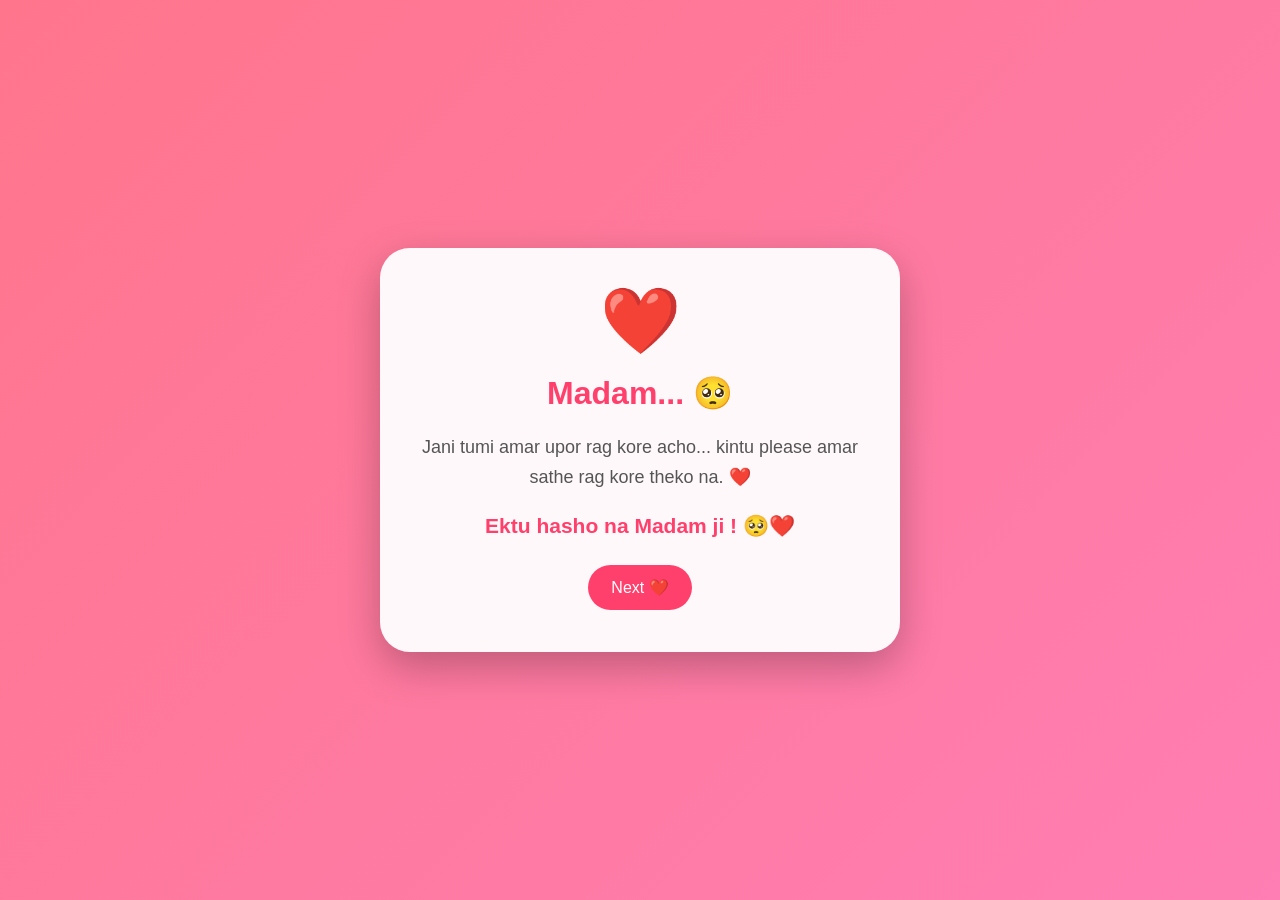
<file: index.html>
<!DOCTYPE html>
<html lang="bn">
<head>
<meta charset="UTF-8">
<meta name="viewport" content="width=device-width, initial-scale=1.0">
<title>Madam ❤️</title>
<link rel="stylesheet" href="style.css">
</head>

<body>
<div class="page">
    <div class="heart">❤️</div>

    <h1>Madam... 🥺</h1>

    <p>
        Jani tumi amar upor rag kore acho...
        kintu please amar sathe rag kore theko na. ❤️
    </p>

    <p class="big">Ektu hasho na Madam ji ! 🥺❤️</p>

    <a href="page2.html" class="btn">Next ❤️</a>
</div>

<script>
function hearts(){
    const h=document.createElement("span");
    h.innerHTML="❤️";
    h.className="floating";
    h.style.left=Math.random()*100+"%";
    h.style.animationDuration=3+Math.random()*4+"s";
    document.body.appendChild(h);
    setTimeout(()=>h.remove(),7000);
}
setInterval(hearts,500);
</script>
</body>
</html>
</file>
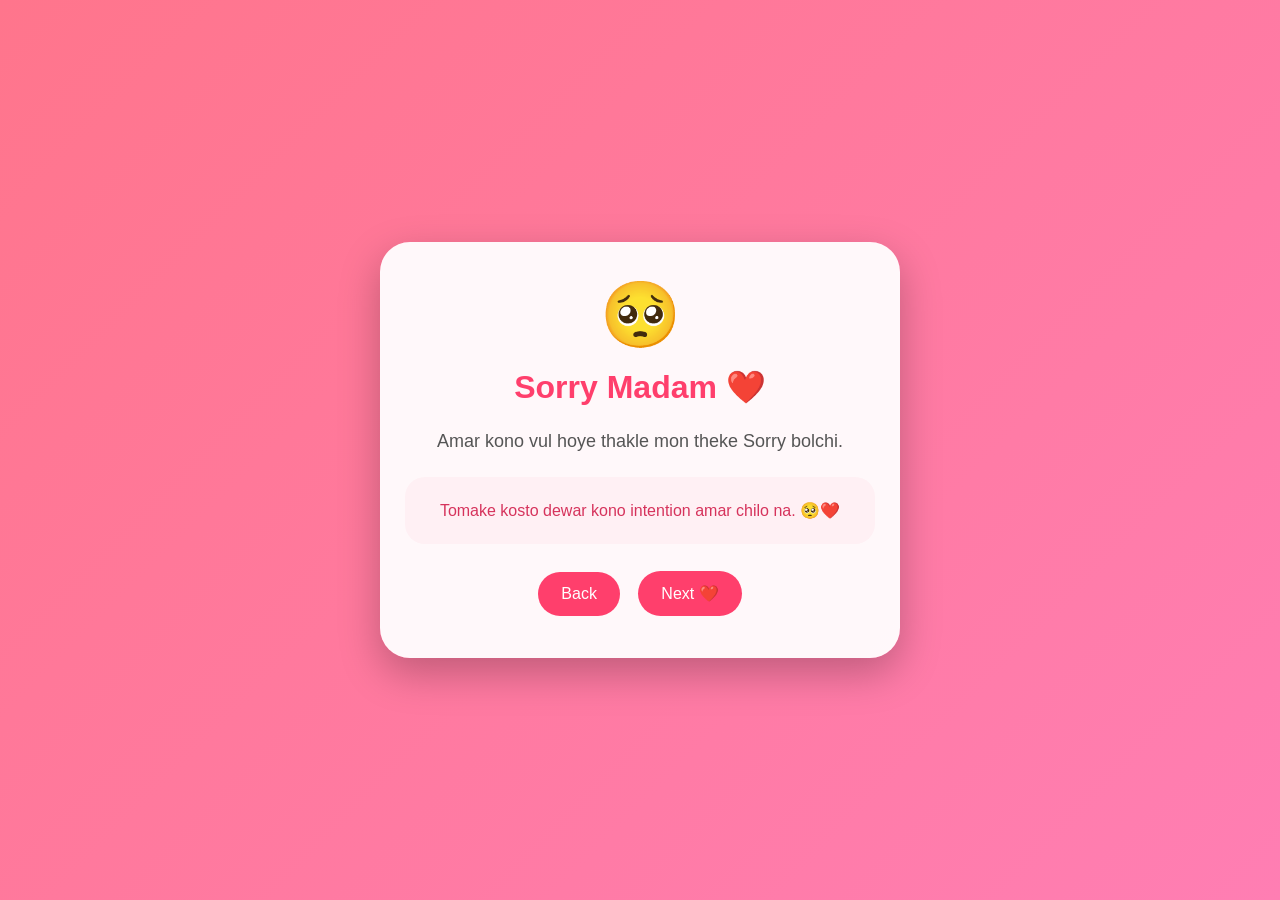
<file: page2.html>
<!DOCTYPE html>
<html lang="bn">
<head>
<meta charset="UTF-8">
<meta name="viewport" content="width=device-width, initial-scale=1.0">
<title>Sorry Madam 🥺</title>
<link rel="stylesheet" href="style.css">
</head>

<body>
<div class="page">
    <div class="heart">🥺</div>

    <h1>Sorry Madam ❤️</h1>

    <p>
        Amar kono vul hoye thakle
        mon theke Sorry bolchi.
    </p>

    <div class="box">
        Tomake kosto dewar kono intention
        amar chilo na. 🥺❤️
    </div>

    <a href="index.html" class="btn">Back</a>
    <a href="page3.html" class="btn">Next ❤️</a>
</div>
</body>
</html>
</file>
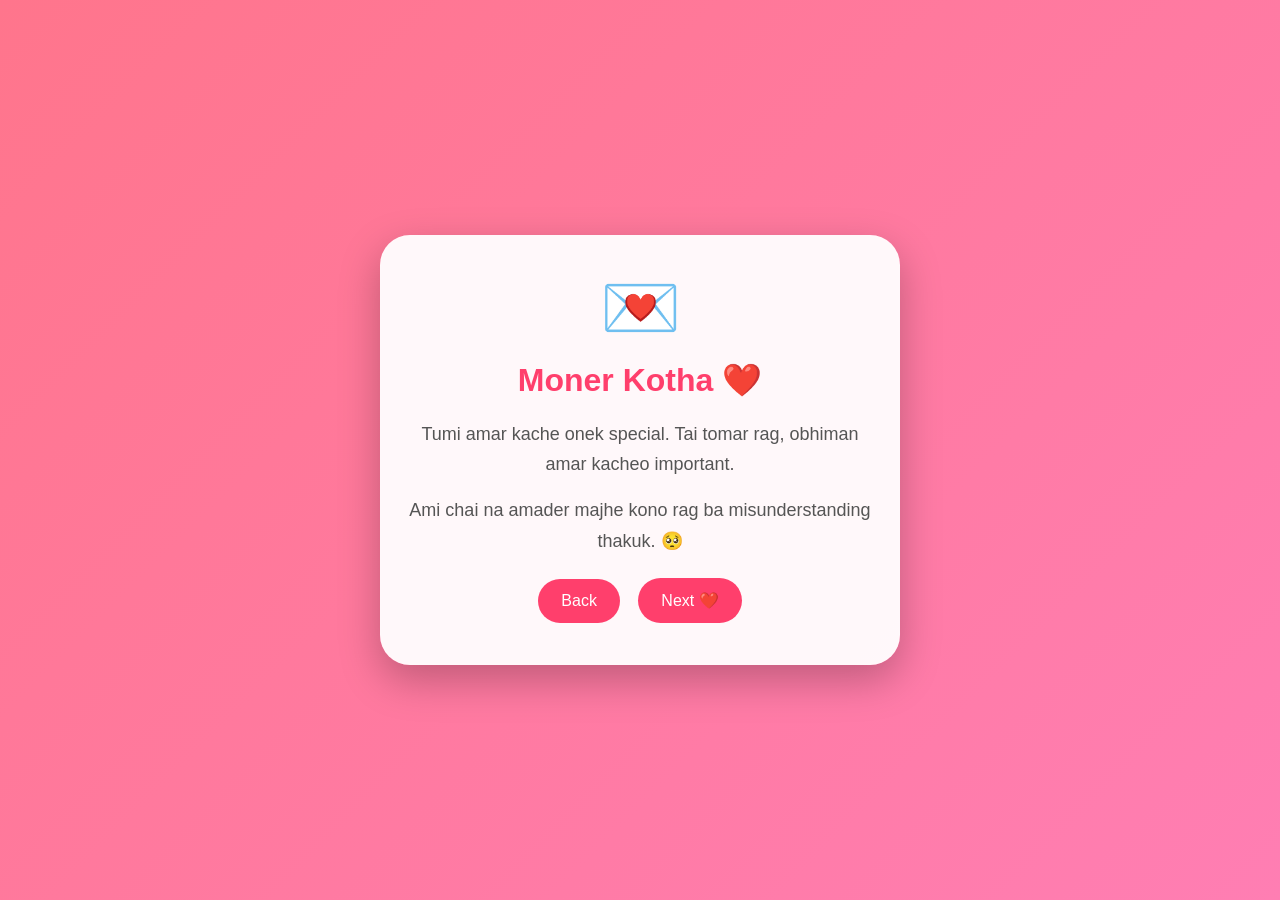
<file: page3.html>
<!DOCTYPE html>
<html lang="bn">
<head>
<meta charset="UTF-8">
<meta name="viewport" content="width=device-width, initial-scale=1.0">
<title>Moner Kotha 💌</title>
<link rel="stylesheet" href="style.css">
</head>

<body>
<div class="page">
    <div class="heart">💌</div>

    <h1>Moner Kotha ❤️</h1>

    <p>
        Tumi amar kache onek special.
        Tai tomar rag, obhiman amar kacheo important.
    </p>

    <p>
        Ami chai na amader majhe kono rag
        ba misunderstanding thakuk. 🥺
    </p>

    <a href="page2.html" class="btn">Back</a>
    <a href="page4.html" class="btn">Next ❤️</a>
</div>
</body>
</html>
</file>
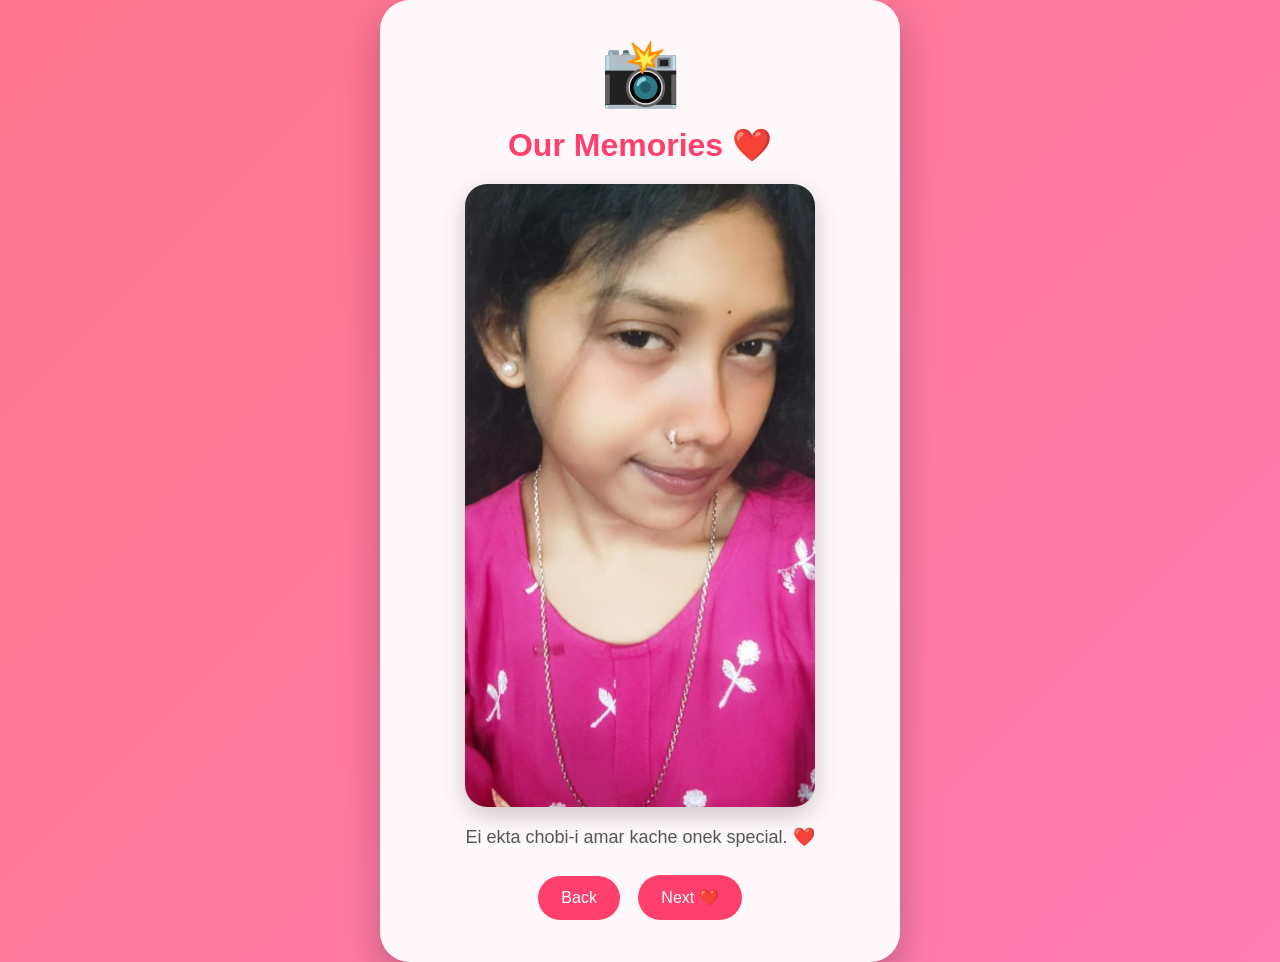
<file: page4.html>
<!DOCTYPE html>
<html lang="bn">
<head>
<meta charset="UTF-8">
<meta name="viewport" content="width=device-width, initial-scale=1.0">
<title>Our Photos ❤️</title>
<link rel="stylesheet" href="style.css">
</head>

<body>
<div class="page">

    <div class="heart">📸</div>

    <h1>Our Memories ❤️</h1>

  <div class="photo-box">
    <img src="photo.jpg" alt="Our Special Memory">
  </div>
      
      
    </>

    <p>Ei ekta chobi-i amar kache onek special. ❤️</p>

    <a href="page3.html" class="btn">Back</a>
    <a href="page5.html" class="btn">Next ❤️</a>

</div>
</body>
</html
</file>
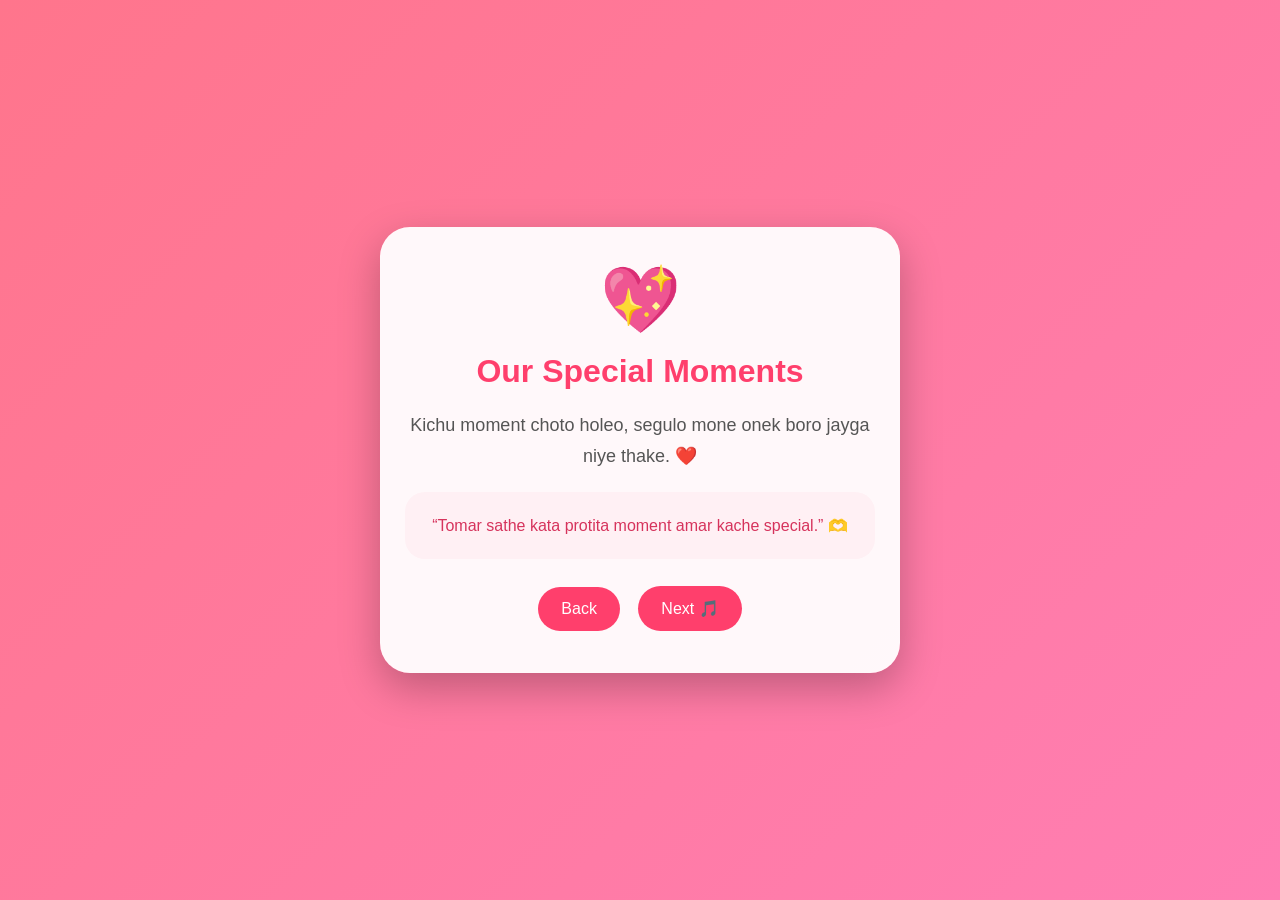
<file: page5.html>
<!DOCTYPE html>
<html lang="bn">
<head>
<meta charset="UTF-8">
<meta name="viewport" content="width=device-width, initial-scale=1.0">
<title>Memories 💖</title>
<link rel="stylesheet" href="style.css">
</head>

<body>
<div class="page">

    <div class="heart">💖</div>

    <h1>Our Special Moments</h1>

    <p>
        Kichu moment choto holeo,
        segulo mone onek boro jayga niye thake. ❤️
    </p>

    <div class="box">
        “Tomar sathe kata protita moment
        amar kache special.” 🫶
    </div>

    <a href="page4.html" class="btn">Back</a>
    <a href="page6.html" class="btn">Next 🎵</a>

</div>
</body>
</html>
</file>
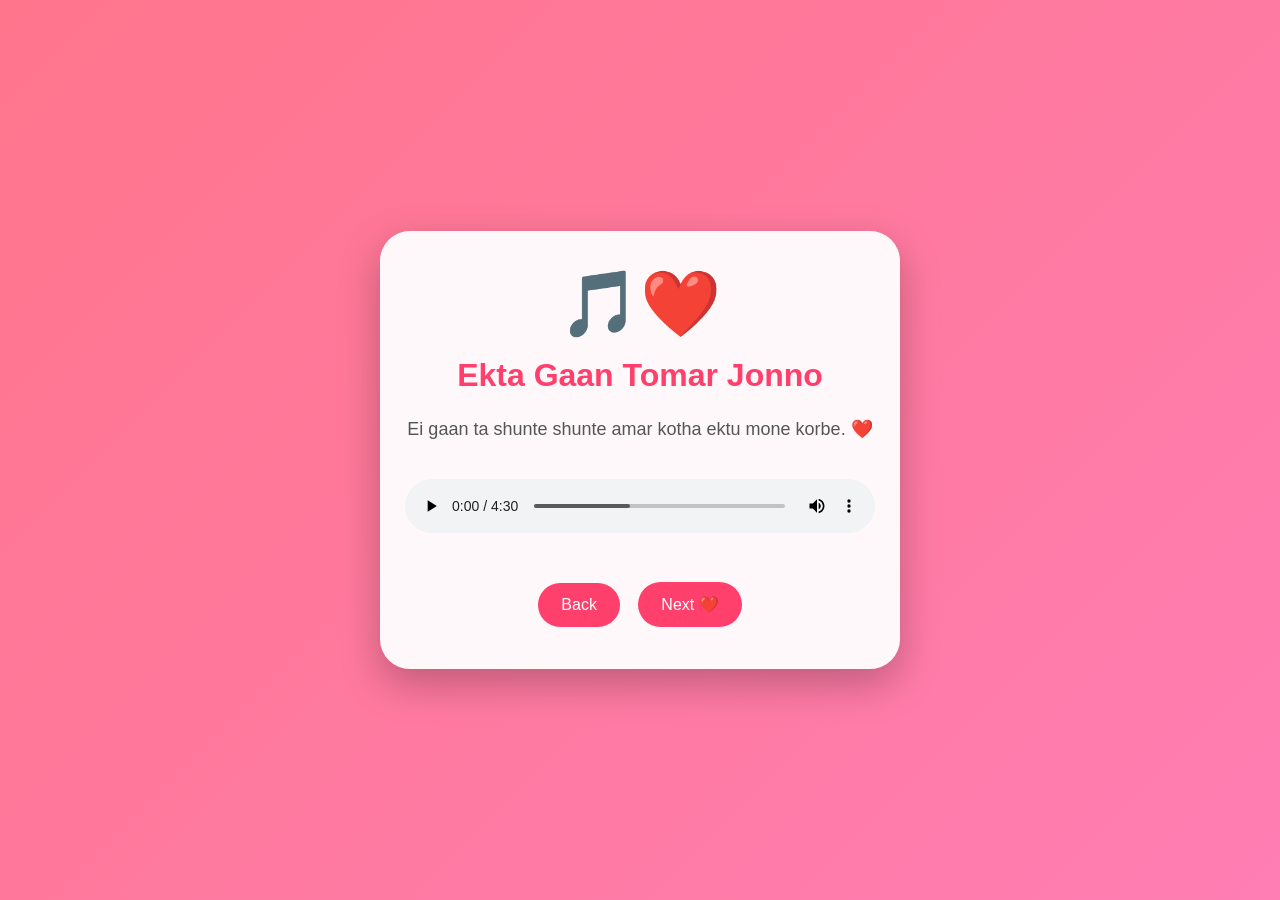
<file: page6.html>
<!DOCTYPE html>
<html lang="bn">
<head>
<meta charset="UTF-8">
<meta name="viewport" content="width=device-width, initial-scale=1.0">
<title>Our Song 🎵</title>
<link rel="stylesheet" href="style.css">
</head>

<body>
<div class="page">

    <div class="heart">🎵❤️</div>

    <h1>Ekta Gaan Tomar Jonno</h1>

    <p>
        Ei gaan ta shunte shunte
        amar kotha ektu mone korbe. ❤️
    </p>

    <audio controls>
        <source src="song.mp3" type="audio/mpeg">
        Your browser does not support audio.
    </audio>

    <br><br>

    <a href="page5.html" class="btn">Back</a>
    <a href="page7.html" class="btn">Next ❤️</a>

</div>
</body>
</html>
</file>
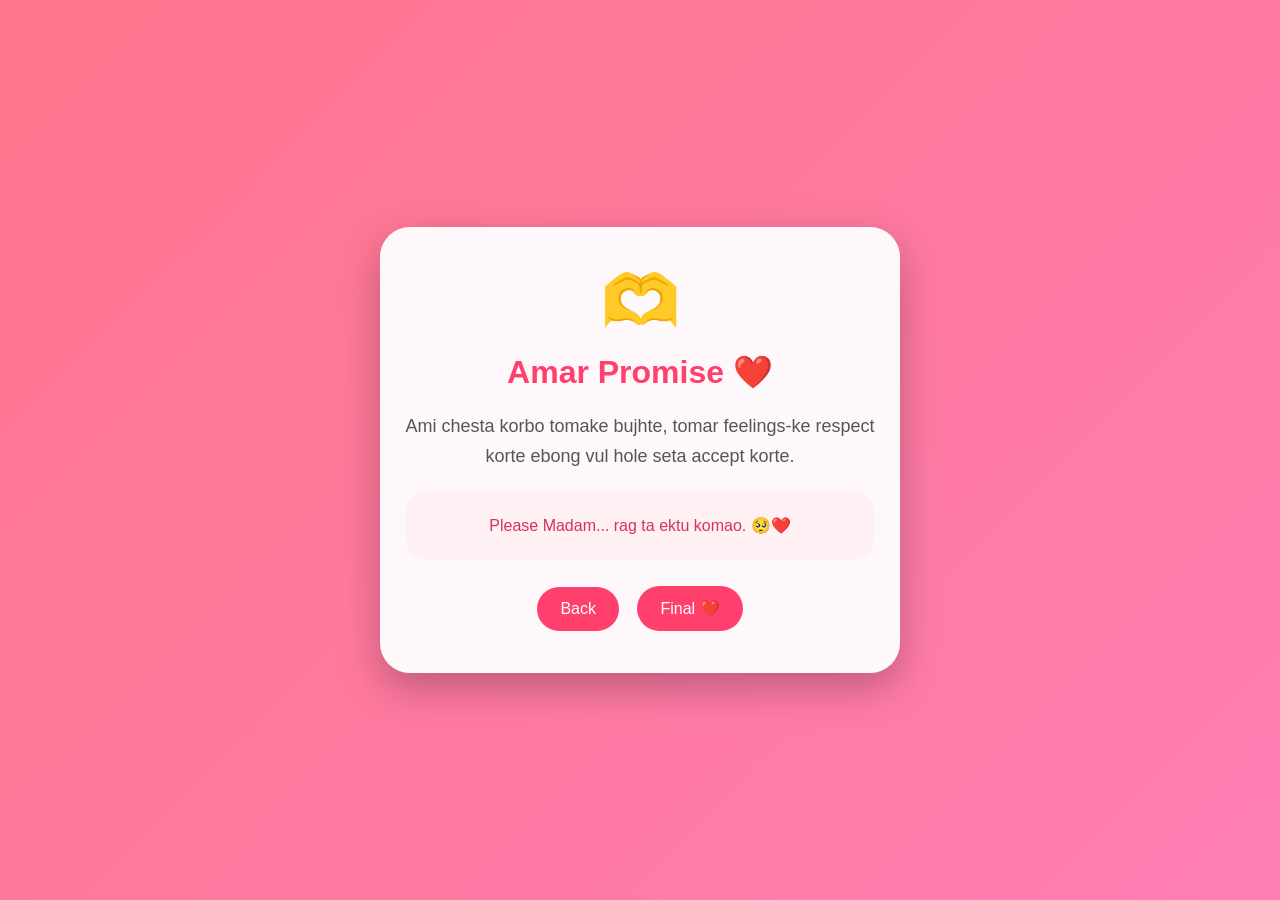
<file: page7.html>
<!DOCTYPE html>
<html lang="bn">
<head>
<meta charset="UTF-8">
<meta name="viewport" content="width=device-width, initial-scale=1.0">
<title>Promise 🫶</title>
<link rel="stylesheet" href="style.css">
</head>

<body>
<div class="page">

    <div class="heart">🫶</div>

    <h1>Amar Promise ❤️</h1>

    <p>
        Ami chesta korbo tomake bujhte,
        tomar feelings-ke respect korte
        ebong vul hole seta accept korte.
    </p>

    <div class="box">
        Please Madam... rag ta ektu komao. 🥺❤️
    </div>

    <a href="page6.html" class="btn">Back</a>
    <a href="page8.html" class="btn">Final ❤️</a>

</div>
</body>
</html>
</file>
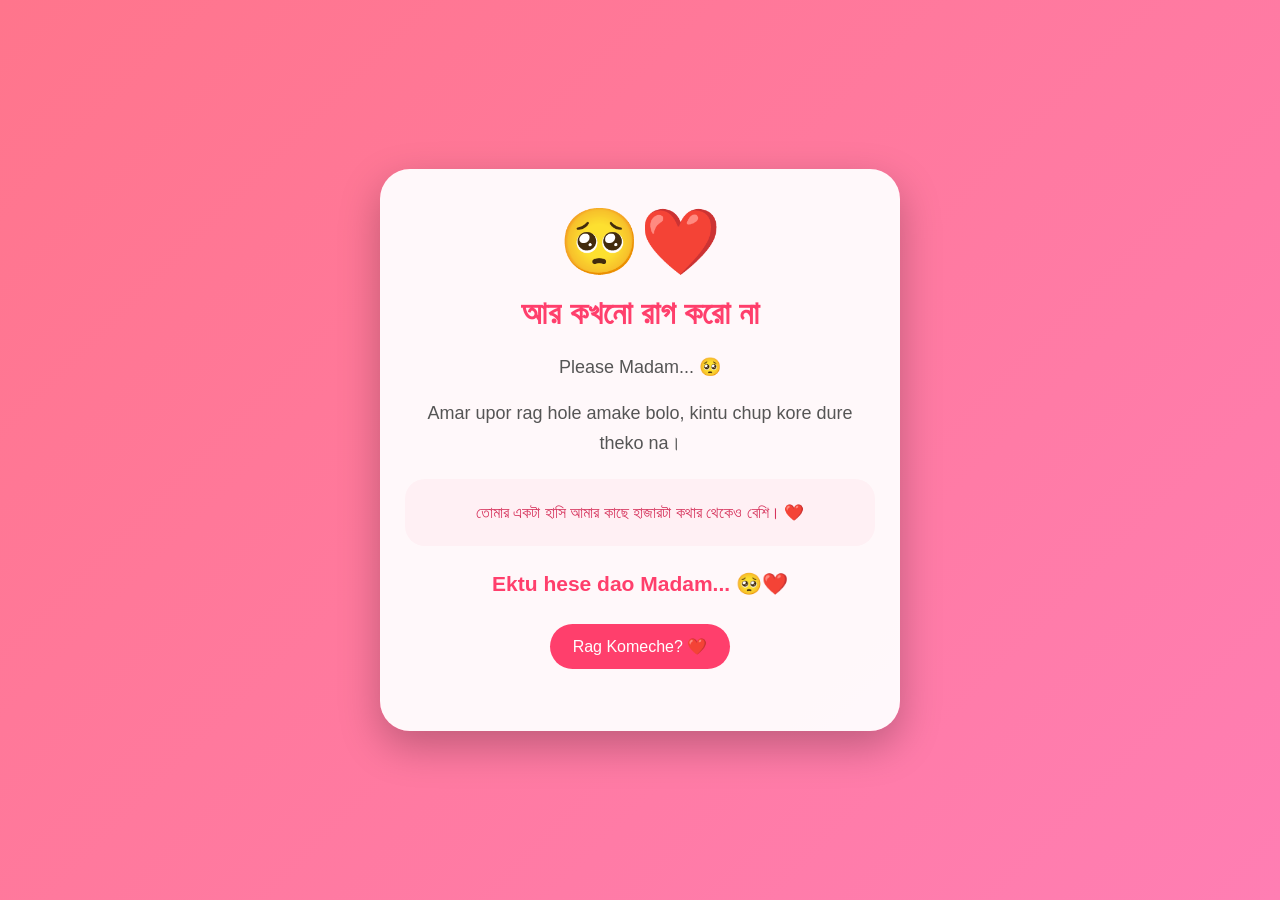
<file: page8.html>
<!DOCTYPE html>
<html lang="bn">
<head>
<meta charset="UTF-8">
<meta name="viewport" content="width=device-width, initial-scale=1.0">
<title>আর কখনো রাগ করো না ❤️</title>
<link rel="stylesheet" href="style.css">
</head>

<body>

<div class="page final">

    <div class="heart">🥺❤️</div>

    <h1>আর কখনো রাগ করো না</h1>

    <p>
        Please Madam... 🥺
    </p>

    <p>
        Amar upor rag hole amake bolo,
        kintu chup kore dure theko na।
    </p>

    <div class="box">
        তোমার একটা হাসি আমার কাছে
        হাজারটা কথার থেকেও বেশি। ❤️
    </div>

    <p class="big">
        Ektu hese dao Madam... 🥺❤️
    </p>

    <button onclick="forgive()">Rag Komeche? ❤️</button>

    <div id="love"></div>

</div>

<script>
function forgive(){
    document.getElementById("love").innerHTML =
    "Yeee! ❤️🥺<br>Thank You Madam!<br>আর কখনো রাগ করো না ❤️";

    for(let i=0;i<30;i++){
        const h=document.createElement("span");
        h.innerHTML="❤️";
        h.className="floating";
        h.style.left=Math.random()*100+"%";
        h.style.animationDuration=2+Math.random()*4+"s";
        document.body.appendChild(h);
    }
}
</script>

</body>
</html>
</file>
<file: style.css>
*{
    box-sizing:border-box;
    margin:0;
    padding:0;
}

body{
    min-height:100vh;
    display:flex;
    justify-content:center;
    align-items:center;
    background:linear-gradient(135deg,#ff758c,#ff7eb3);
    font-family:Arial,sans-serif;
    overflow-y:auto;
}

.page{
    width:90%;
    max-width:520px;
    padding:35px 25px;
    text-align:center;
    background:rgba(255,255,255,.95);
    border-radius:30px;
    box-shadow:0 15px 40px rgba(0,0,0,.25);
    position:relative;
    z-index:2;
}

.heart{
    font-size:65px;
    margin-bottom:15px;
    animation:beat 1s infinite;
}

h1{
    color:#ff3f6c;
    font-size:32px;
    margin-bottom:20px;
}

p{
    color:#555;
    font-size:18px;
    line-height:1.7;
    margin:15px 0;
}

.big{
    color:#ff3f6c;
    font-weight:bold;
    font-size:21px;
}

.box{
    background:#fff0f4;
    color:#d6335c;
    padding:20px;
    border-radius:20px;
    margin:20px 0;
    line-height:1.7;
}

.btn,
button{
    display:inline-block;
    border:0;
    background:#ff3f6c;
    color:white;
    text-decoration:none;
    padding:13px 23px;
    border-radius:30px;
    font-size:16px;
    margin:7px;
    cursor:pointer;
    transition:.3s;
}

.btn:hover,
button:hover{
    transform:scale(1.08);
}

.gallery{
    display:grid;
    grid-template-columns:repeat(2,1fr);
    gap:12px;
    margin:20px 0;
}

.gallery img{
    width:100%;
    height:170px;
    object-fit:cover;
    border-radius:18px;
    box-shadow:0 5px 15px rgba(0,0,0,.15);
}

.gallery img:first-child{
    grid-column:span 2;
    height:220px;
}

audio{
    width:100%;
    margin:20px 0;
}

#love{
    color:#ff3f6c;
    font-size:21px;
    font-weight:bold;
    line-height:1.7;
    margin-top:20px;
}

.floating{
    position:fixed;
    bottom:-40px;
    color:white;
    font-size:25px;
    animation:float 5s linear forwards;
    z-index:1;
}

@keyframes beat{
    0%,100%{transform:scale(1);}
    50%{transform:scale(1.2);}
}

@keyframes float{
    from{
        transform:translateY(0) rotate(0deg);
        opacity:1;
    }
    to{
        transform:translateY(-110vh) rotate(360deg);
        opacity:0;
    }

}

.photo-box img{
    width:100%;
    max-width:350px;
    height:auto;
    display:block;
    margin:auto;
    border-radius:22px;
    box-shadow:0 8px 25px rgba(0,0,0,.2);
}
</file>
